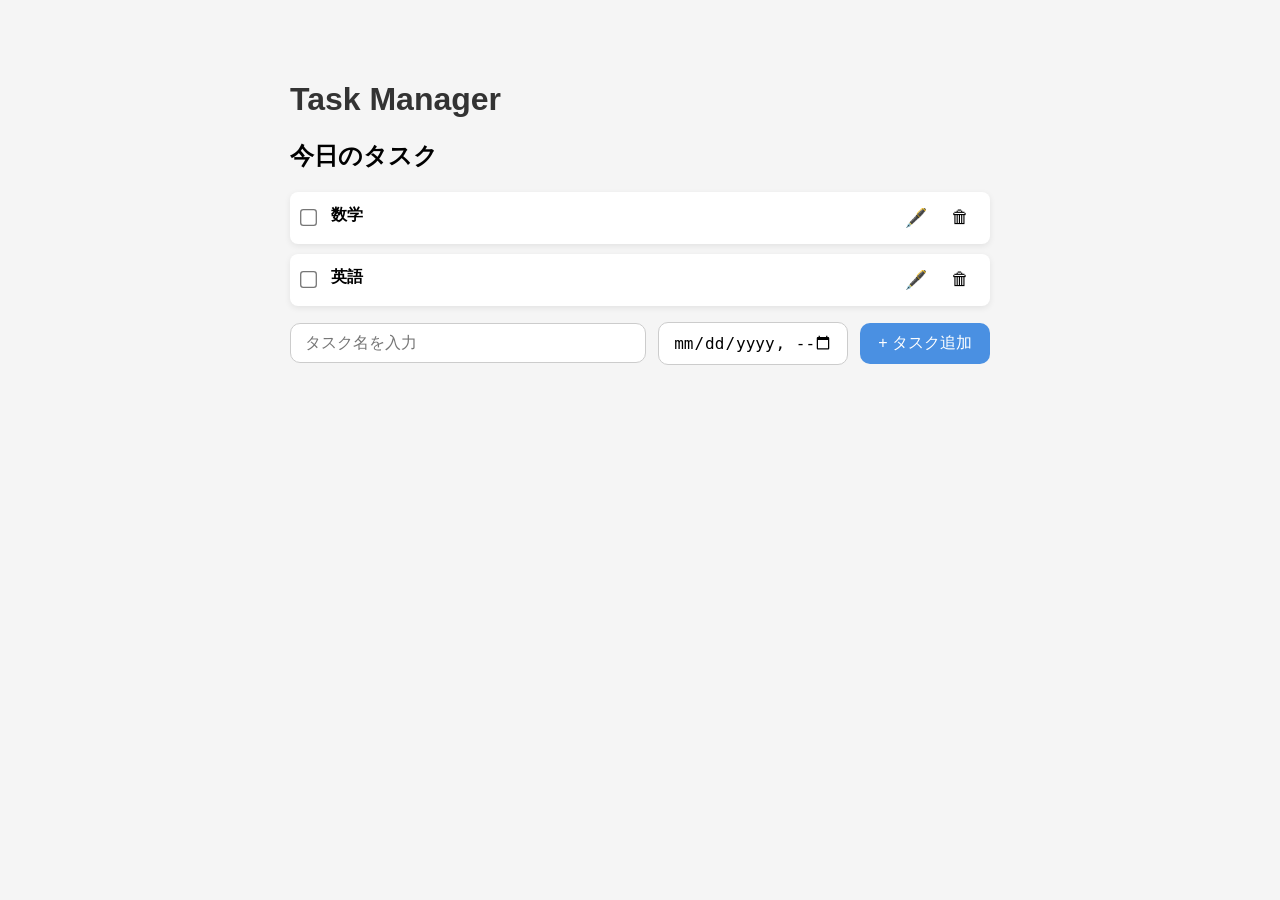
<file: docs/index.html>
<!DOCTYPE html>
<html lang="ja">
<head>
    <meta charset="UTF-8">
    <meta name="viewport" content="width=device-width, initial-scale=1.0">
    <title>Task Manager</title>

    <link rel="stylesheet" href="style.css">
</head>

<body>
    <h1>Task Manager</h1>

    <h2>今日のタスク</h2>

    <ul id="taskList"></ul>

    <div class="input-area">
        <input
            class="text-input"
            type="text"
            id="taskInput"
            placeholder="タスク名を入力">

        <input class="text-input" type="datetime-local" id="dueInput">

        <button id="addTaskButton">
            + タスク追加
        </button>
    </div>

    <div id="modal" class="hidden">
        <div id="modalContent">

            <h2>タスクを編集</h2>

            <label>タイトル</label>
            <input type="text" id="editTitle">

            <label>期限</label>
            <input type="datetime-local" id="editDue">

            <div class="modal-buttons">
                <button id="cancelButton" class="secondary-button">
                    キャンセル
                </button>
                <button id="saveButton" class="primary-button">
                    保存
                </button>
            </div>
            
        </div>
    </div>

    <script src="app.js"></script>
</body>
</html>
</file>
<file: docs/style.css>
body {
    font-family: sans-serif;
    max-width: 700px;
    margin: 40px auto;
    padding: 20px;
    background-color: #f5f5f5;
}

h1 {
    color: #333;
}

ul {
    list-style: none;
    padding: 0;
}

li {
    background: white;
    margin: 10px 0;
    padding: 12px;
    border-radius: 8px;

    display: flex;
    align-items: center;
    gap: 8px;

    padding: 8px 12px;


    /*transition: box-shadow 0.15s;*/
    transition: transform 0.2s ease, box-shadow 0.15s ease;
    /*will-change: transform;*/

    box-shadow: 0 2px 6px rgba(0,0,0,0.08)
}

li:hover {
    transform: translateY(-2px);
    box-shadow: 0 6px 12px rgba(0,0,0,0.12);
}

button {
    padding: 10px 16px;
    font-size: 16px;
    cursor: pointer;
}

.input-area {
    display: flex;
    gap: 12px;
    align-items: center;
}

#taskInput {
    flex: 1;
    width: auto;
}

#dueInput {
    width: 190px;
}

.text-input {
    padding: 10px 14px;
    font-size: 16px;

    border: 1px solid #ccc;
    border-radius: 10px;

    box-sizing: border-box;

    transition: border-color 0.2s, box-shadow 0.2s;
}

.text-input:focus {
    outline: none;
    border-color: #4a90e2;
    box-shadow: 0 0 0 3px rgba(74,144,226,0.15);
}

#addTaskButton {
    padding: 10px 18px;

    border: none;
    border-radius: 10px;

    background: #4a90e2;
    color: white;

    font-size: 16px;

    transition: background-color 0.2s, transform 0.1s;

    white-space: nowrap;
}

#addTaskButton:hover {
    background: #3b7dd8;
}

#addTaskButton:active {
    transform: scale(0.97);
}

.task-content {
    flex: 1;
    display: flex;
    flex-direction: column;
    flex: 1;
}

.task-title {
    font-weight: bold;
}

.task-due {
    color: gray;
    font-size: 14px;
    margin-top: 4px;
}

.task-actions {
    display: flex;
    gap: 8px;
    align-items: center;
}

li button {
    width: 36px;
    height: 36px;

    display: flex;
    justify-content: center;
    align-items: center;

    border: none;
    border-radius: 50%;
    background: transparent;

    cursor: pointer;
    font-size: 18px;

    transition: transform 0.2s;
}

li button:hover {
    /*background: rgba(0,0,0,0.05);*/
    transform: scale(1.2);
}

li input[type="checkbox"] {
    width: auto;
    margin: 0;

    transform: scale(1.3);
    cursor: pointer;
    margin-right: 8px;
}

.completed .task-title {
    text-decoration: line-through;
    color: #999;
}

.completed {
    opacity: 0.65;
}

.completed .task-content,
.completed .actions {
    opacity: 0.6;
}

#modal {
    position: fixed;
    inset: 0;
    z-index: 1000;

    display: flex;
    justify-content: center;
    align-items: center;

    background: rgba(0, 0, 0, 0.4);

    opacity: 1;
    visibility: visible;

    transition: opacity 0.2s, visibility 0.2s;
}

#modal.hidden {
    opacity: 0;
    visibility: hidden;
}

#modal.hidden #modalContent {
    transform: translate(10px);
    transform: scale(0.95);
}

#modal:not(.hidden) #modalContent {
    transform: scale(1);
}

#modalContent {
    background: white;
    width: 400px;
    max-width: 90vw;

    padding: 24px;

    border-radius: 12px;

    display: flex;
    flex-direction: column;
    gap: 16px;

    box-shadow: 0 12px 32px rgba(0,0,0,0.25);

    transform: translateY(-10px);
    transform: scale(0.95);
    transition: transform 0.2s ease, opacity 0.2s ease;
}

#modalContent input {
    width: 100%;
    box-sizing: border-box;

    padding: 10px 12px;
    font-size: 16px;

    border: 1px solid #ccc;
    border-radius: 8px;
}

#modalContent input:focus {
    outline: none;
    border-color: #2563eb;
    box-shadow: 0 0 0 3px rgba(37,99,235,0.15);
}

#modalContent label {
    font-size: 14px;
    font-weight: 600;
    color: #555;
    margin-bottom: -8px;
}

.modal-buttons {
    display: flex;
    justify-content: flex-end;
    gap: 12px;
}

.primary-button {
    background: #2563eb;
    color: white;
    border: none;
    border-radius: 8px;

    transition: 0.2s;
}

.primary-button:hover {
    background: #1d4ed8;
}

.secondary-button {
    background: white;
    color: #333;
    border: 1px solid #ccc;
    border-radius: 8px;

    transition: 0.2s;
}

.secondary-button:hover {
    background: #f3f4f6;
}
</file>
